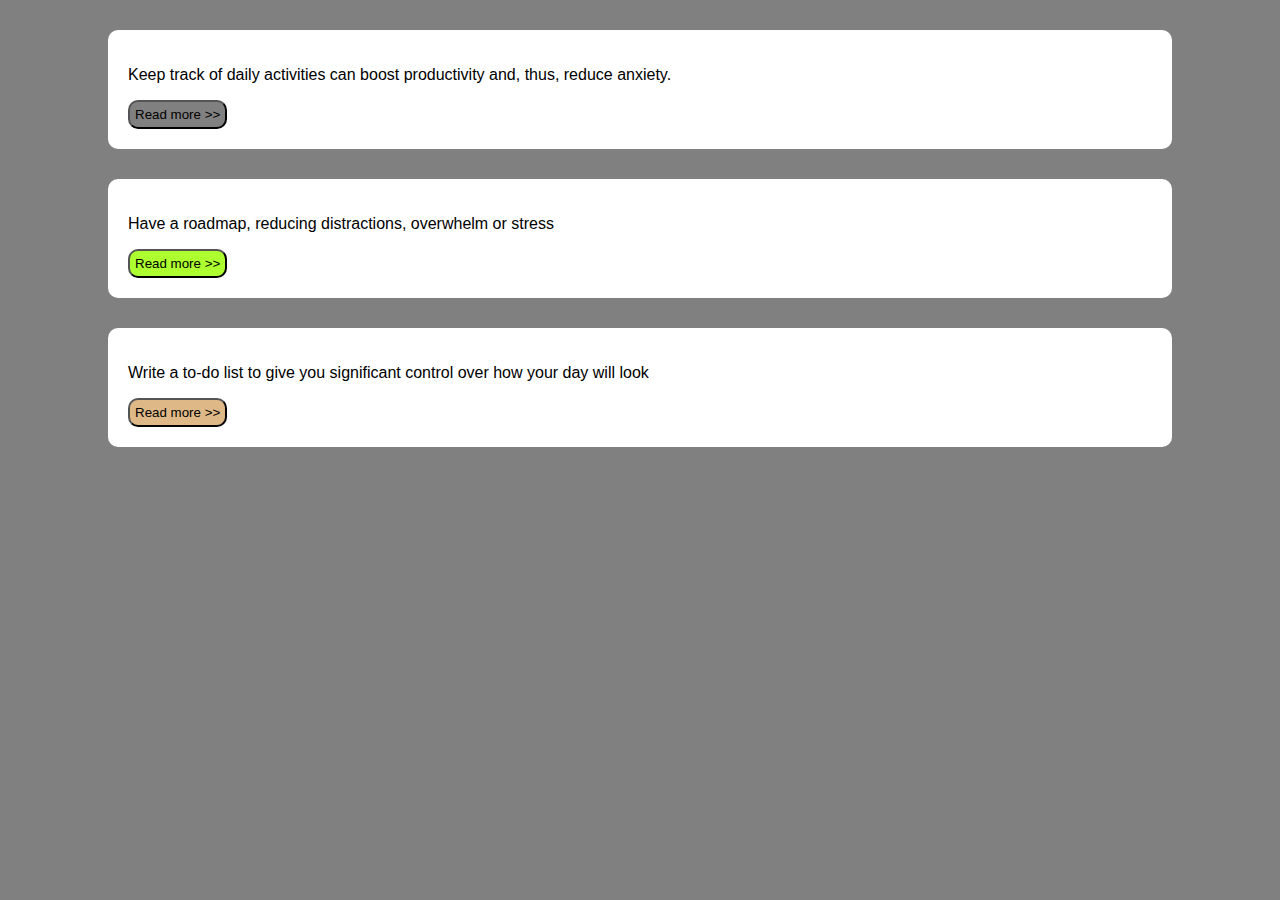
<file: EX-1/index.html>
<!DOCTYPE html>
<html lang="en">
  <head>
    <meta charset="UTF-8" />
    <meta http-equiv="X-UA-Compatible" content="IE=edge" />
    <meta name="viewport" content="width=device-width, initial-scale=1.0" />
    <link rel="stylesheet" href="style.css" />
  </head>
  <body>
    <div class="container">
      <p>
        Keep track of daily activities can boost productivity and, thus, reduce
        anxiety.
      </p>
      <button class="btn-gray">Read more >></button>
    </div>
    <div class="container">
      <p>Have a roadmap, reducing distractions, overwhelm or stress</p>
      <button class="btn-green">Read more >></button>
    </div>
    <div class="container">
      <p>
        Write a to-do list to give you significant control over how your day
        will look
      </p>
      <button class="btn-burlywood">Read more >></button>
    </div>
  </body>
</html>
</file>
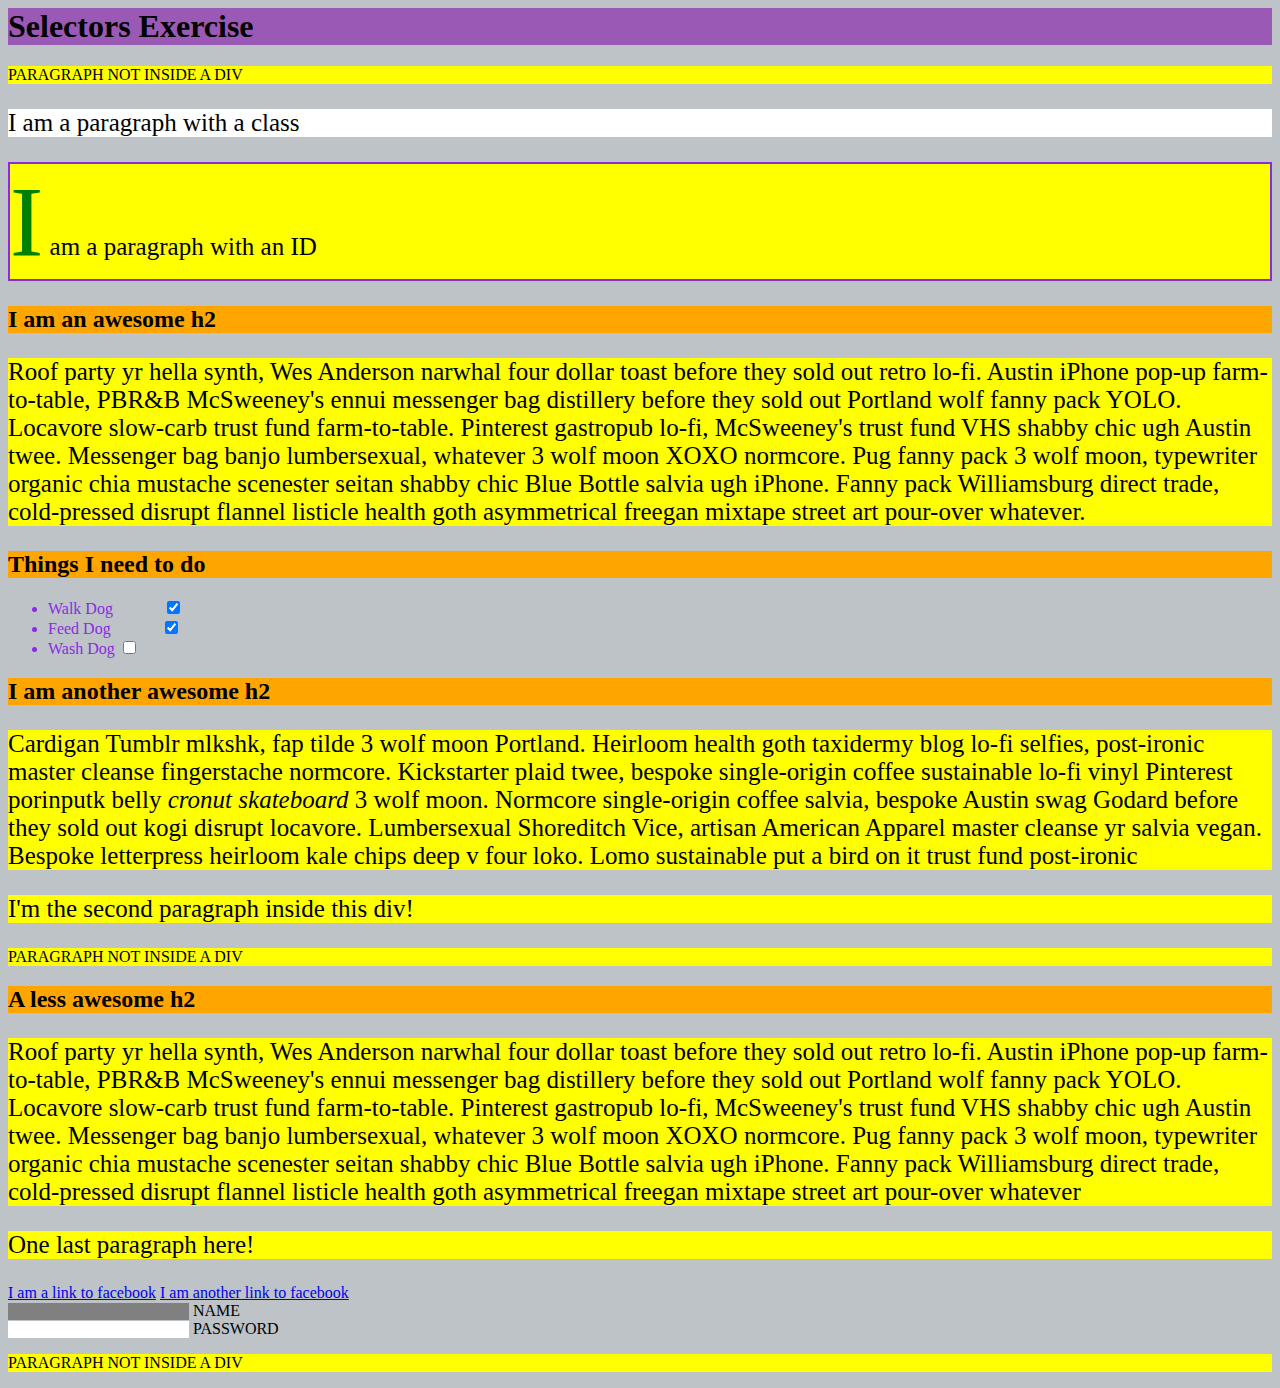
<file: EX-2/index.html>
<html>
  <head>
    <meta charset="UTF-8" />
    <title>Selectors Exercise</title>
    <link rel="stylesheet" type="text/css" href="selectors.css" />
  </head>
  <body class="color">
    <h1>Selectors Exercise</h1>

    <p>PARAGRAPH NOT INSIDE A DIV</p>

    <div>
      <p class="hello">I am a paragraph with a class</p>
      <p id="special">I am a paragraph with an ID</p>

      <h2>I am an awesome h2</h2>

      <p>
        Roof party yr hella synth, Wes Anderson narwhal four dollar toast before
        they sold out retro lo-fi. Austin iPhone pop-up farm-to-table, PBR&B
        McSweeney's ennui messenger bag distillery before they sold out Portland
        wolf fanny pack YOLO. Locavore slow-carb trust fund farm-to-table.
        Pinterest gastropub lo-fi, McSweeney's trust fund VHS shabby chic ugh
        Austin twee. Messenger bag banjo lumbersexual, whatever 3 wolf moon XOXO
        normcore. Pug fanny pack 3 wolf moon, typewriter organic chia mustache
        scenester seitan shabby chic Blue Bottle salvia ugh iPhone. Fanny pack
        Williamsburg direct trade, cold-pressed disrupt flannel listicle health
        goth asymmetrical freegan mixtape street art pour-over whatever.
      </p>
    </div>

    <div>
      <h2>Things I need to do</h2>

      <ul>
        <li>Walk Dog <input type="checkbox" checked /></li>
        <li>Feed Dog <input type="checkbox" checked /></li>
        <li>Wash Dog <input type="checkbox" /></li>
      </ul>
    </div>

    <div>
      <h2>I am another awesome h2</h2>

      <p>
        Cardigan Tumblr mlkshk, fap tilde 3 wolf moon Portland. Heirloom health
        goth taxidermy blog lo-fi selfies, post-ironic master cleanse
        fingerstache normcore. Kickstarter plaid twee, bespoke single-origin
        coffee sustainable lo-fi vinyl Pinterest porinputk belly
        <em>cronut skateboard</em> 3 wolf moon. Normcore single-origin coffee
        salvia, bespoke Austin swag Godard before they sold out kogi disrupt
        locavore. Lumbersexual Shoreditch Vice, artisan American Apparel master
        cleanse yr salvia vegan. Bespoke letterpress heirloom kale chips deep v
        four loko. Lomo sustainable put a bird on it trust fund post-ironic
      </p>

      <p>I'm the second paragraph inside this div!</p>
    </div>

    <p>PARAGRAPH NOT INSIDE A DIV</p>

    <div>
      <h2>A less awesome h2</h2>

      <p>
        Roof party yr hella synth, Wes Anderson narwhal four dollar toast before
        they sold out retro lo-fi. Austin iPhone pop-up farm-to-table, PBR&B
        McSweeney's ennui messenger bag distillery before they sold out Portland
        wolf fanny pack YOLO. Locavore slow-carb trust fund farm-to-table.
        Pinterest gastropub lo-fi, McSweeney's trust fund VHS shabby chic ugh
        Austin twee. Messenger bag banjo lumbersexual, whatever 3 wolf moon XOXO
        normcore. Pug fanny pack 3 wolf moon, typewriter organic chia mustache
        scenester seitan shabby chic Blue Bottle salvia ugh iPhone. Fanny pack
        Williamsburg direct trade, cold-pressed disrupt flannel listicle health
        goth asymmetrical freegan mixtape street art pour-over whatever
      </p>

      <p>One last paragraph here!</p>

      <a href="https://www.facebook.com">I am a link to facebook</a>
      <a href="https://www.facebook.com">I am another link to facebook</a>
      <br />

      <input type="text" name="name" /><label> Name</label><br />
      <input type="password" name="password" /><label> Password</label><br />
    </div>

    <p>PARAGRAPH NOT INSIDE A DIV</p>
  </body>
</html>
</file>
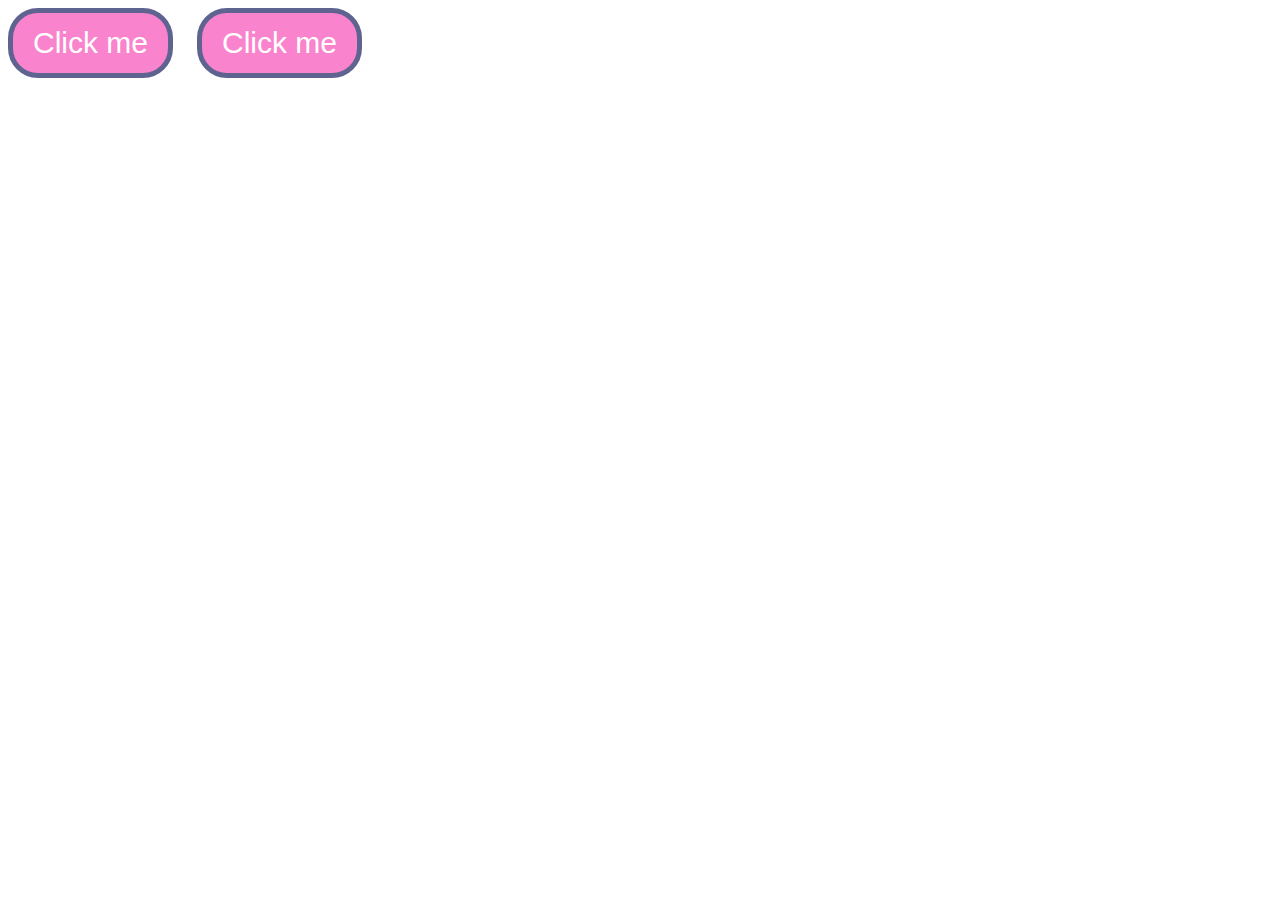
<file: EX-3/index.html>
<!DOCTYPE html>
<html lang="en">
  <head>
    <meta charset="UTF-8" />
    <link rel="stylesheet" type="text/css" href="style.css" />
  </head>
  <body>
    <button class="btn1">Click me</button>
    <button class="btn2">Click me</button>
  </body>
</html>
</file>
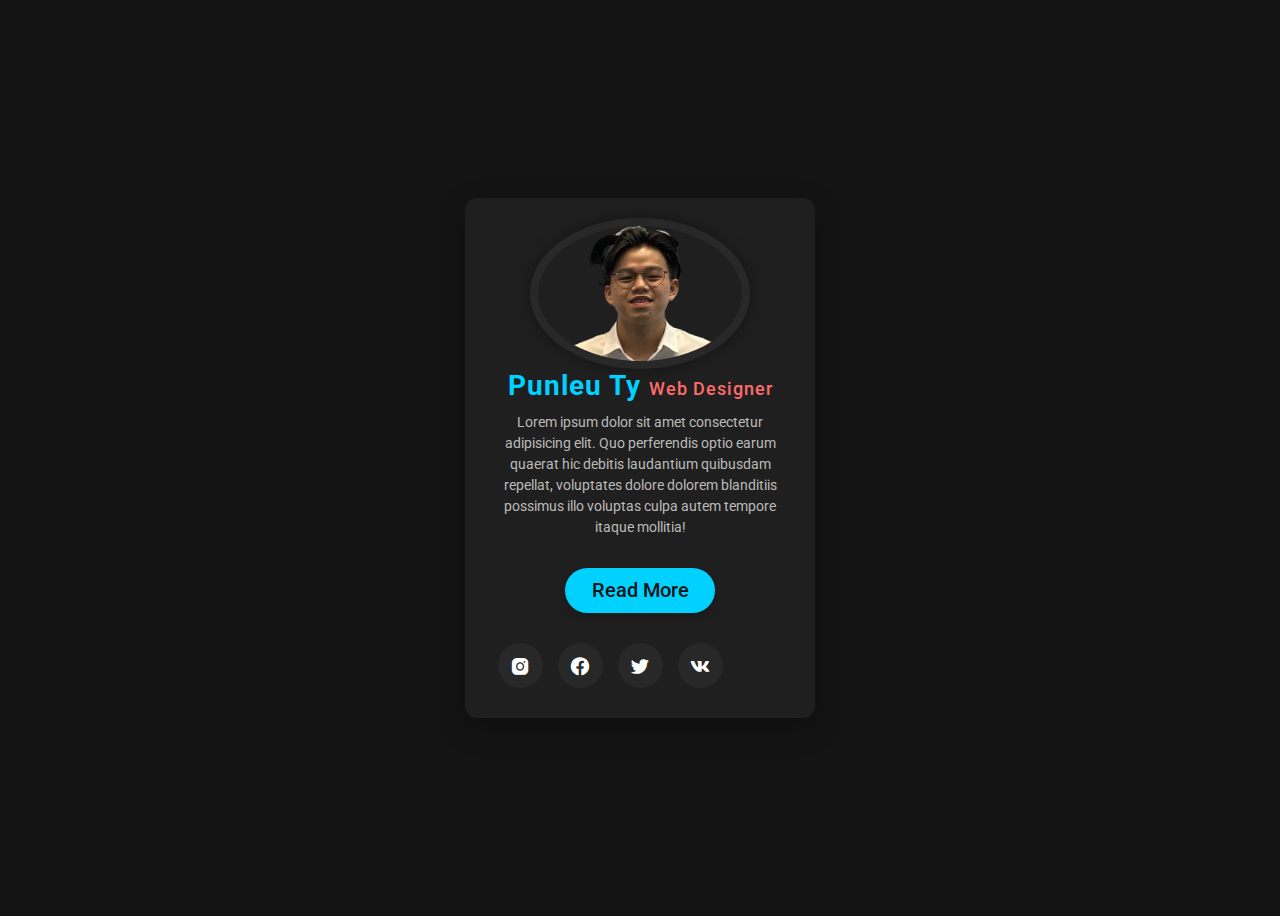
<file: EX-4/index.html>
<!DOCTYPE html>
<html lang="en">
  <head>
    <meta charset="UTF-8" />
    <meta name="viewport" content="width=device-width, initial-scale=1.0" />
    <title>Punleu Profile CARD</title>
    <link rel="stylesheet" href="style.css" />
    <link
      rel="stylesheet"
      href="https://unpkg.com/boxicons@2.1.4/css/boxicons.min.css"
    />
  </head>
  <body>
    <div class="container">
      <div class="image-section">
        <img src="./sticker.webp" alt="Profile Sticker" />
      </div>
      <div class="text-content">
        <span> Punleu Ty </span>
        <span> Web Designer </span>
        <p>
          Lorem ipsum dolor sit amet consectetur adipisicing elit. Quo
          perferendis optio earum quaerat hic debitis laudantium quibusdam
          repellat, voluptates dolore dolorem blanditiis possimus illo voluptas
          culpa autem tempore itaque mollitia!
        </p>
        <a
          href="https://www.google.com/url?sa=i&url=https%3A%2F%2Fwww.behance.net%2Fgallery%2F45207333%2FProfile-Card-Concept&psig=AOvVaw1cpa9BC-aFJWxGlstm5icE&ust=1729998798551000&source=images&cd=vfe&opi=89978449&ved=0CBQQjRxqFwoTCIDW4PKJq4kDFQAAAAAdAAAAABAE"
          target="_blank"
          class="btn"
        >
          Read More
        </a>
        <div class="social-media">
          <i class="bx bxl-instagram-alt"></i>
          <i class="bx bxl-facebook-circle"></i>
          <i class="bx bxl-twitter"></i>
          <i class="bx bxl-vk"></i>
        </div>
      </div>
    </div>
  </body>
</html>
</file>
<file: EX-1/style.css>
body {
  background: grey;
  font-family: sans-serif;
}
.container {
  background-color: white;
  border-radius: 10px;
  padding: 20px;
  margin-top: 30px;
  margin-right: 100px;
  margin-left: 100px;
}
.btn-gray {
  border-radius: 10px;
  background-color: gray;
  padding: 5px;
}
.btn-green {
  border-radius: 10px;
  background-color: greenyellow;
  padding: 5px;
}
.btn-burlywood {
  border-radius: 10px;
  background-color: burlywood;
  padding: 5px;
}
</file>
<file: EX-2/selectors.css>
/* Style the HTML elements according to the following instructions. 
DO NOT ALTER THE EXISTING HTML TO DO THIS.  WRITE ONLY CSS!*/

/* MANDATORY CHALLENGES */

/* Give the <body> element a background of #bdc3c7*/
body {
  background-color: #bdc3c7;
}
/* Make the <h1> element #9b59b6*/
h1 {
  background-color: #9b59b6;
}

/* Make all <h2> elements orange */
h2 {
  background-color: orange;
}

/* Make all <li> elements blue(pick your own hexadecimal blue)*/
li {
  color: blueviolet;
}

/*Change the background on every paragraph to be yellow*/
p {
  background-color: yellow;
}

/*Make all inputs have a 3px red border*/
input {
  border-color: red;
  border: 3px;
}

/* Give everything with the class 'hello' a white background*/
.hello {
  background-color: white;
}
/*Give the element with id 'special' a 2px solid blue border (pick your own rgb blue)*/
#special {
  border: solid blueviolet 2px;
}
/* BONUS CHALLENGES */
/*You may need to research some other selectors and properties*/

/* Make all the <p>'s that are nested inside of divs 25px font(font-size: 25px)*/
div p {
  font-size: 25px;
}
/* Make only inputs with type 'text' have a gray background*/
input[type="text"] {
  background-color: gray;
}
/* Make all "checked" checkboxes have a left margin of 50px(margin-left: 50px)*/
input:checked {
  margin-left: 50px;
}
/* Make the <label> elements all UPPERCASE without changing the HTML(definitely look this one up*/
label {
  text-transform: uppercase;
}
/* Make the first letter of the element with id 'special' green and 100px font size(font-size: 100)*/
#special::first-letter {
  font-size: 100px;
  color: green;
}

/* Make the <h1> element's color change to blue when hovered over */
h1:hover {
  color: blue;
}
</file>
<file: EX-3/style.css>
/* TODO */
.btn1 {
  background-color: #fa83cd;
  border-radius: 30px;
  margin-right: 20px;
  border: 5px solid rgb(150, 155, 220);
  border-color: rgb(95, 99, 144);
  width: 165px;
  height: 70px;
  font-size: 30px;
  color: white;
}
.btn2 {
  background-color: #fa83cd;
  border-radius: 30px;
  margin-right: 20px;
  border: 5px solid rgb(150, 155, 220);
  border-color: rgb(95, 99, 144);
  width: 165px;
  height: 70px;
  font-size: 30px;
  color: white;
}
.btn2:hover {
  background-color: rgb(97, 100, 144);
  border: 5px solid rgb(25, 29, 86);
}
</file>
<file: EX-4/style.css>
@import url("https://fonts.googleapis.com/css2?family=Roboto:wght@400;500;700&display=swap");

* {
  margin: none;
  padding: none;
  box-sizing: border-box;
  font-family: "Roboto", sans-serif;
  color: #fff;
}

body {
  display: flex;
  justify-content: center;
  align-items: center;
  min-height: 100vh;
  background: #141414;
}

.container {
  height: 520px;
  width: 350px;
  border-radius: 12px;
  background: #1f1f1f;
  box-shadow: 0 10px 30px rgba(0, 0, 0, 0.3);
  display: flex;
  flex-direction: column;
  justify-content: space-between;
  align-items: center;
  padding: 20px;
  transition: transform 0.3s ease, box-shadow 0.3s ease;
}

.container:hover {
  transform: translateY(-10px);
  box-shadow: 0 15px 40px rgba(0, 0, 0, 0.5);
}

.image-section {
  height: 220px;
  width: 220px;
  border-radius: 50%;
  overflow: hidden;
  border: 8px solid #282828;
  box-shadow: 0 0 15px rgba(0, 0, 0, 0.4);
}

img {
  width: 100%;
  border-radius: 50%;
}

.text-content {
  text-align: center;
  color: #fff;
}

.text-content span:nth-child(1) {
  letter-spacing: 1px;
  font-size: 28px;
  font-weight: 700;
  color: #00d1ff;
}

.text-content span:nth-child(2) {
  letter-spacing: 1px;
  font-size: 18px;
  font-weight: 500;
  color: #ff6b6b;
  margin-bottom: 15px;
}

.text-content p {
  font-size: 14px;
  line-height: 1.5;
  max-width: 300px;
  margin: 10px 0;
  color: #bbbbbb;
}

.btn {
  display: inline-block;
  text-align: center;
  line-height: 40px;
  height: 45px;
  width: 150px;
  font-size: 20px;
  font-weight: 500;
  background: #00d1ff;
  color: #141414;
  border: 2px solid #00d1ff;
  cursor: pointer;
  border-radius: 90px;
  margin: 20px 0;
  box-shadow: 0 5px 10px rgba(0, 0, 0, 0.2);
  text-decoration: none;
  transition: all 0.3s ease;
}

.btn:hover {
  background-color: #00a4d1;
  background: #00a4d1;
  transform: scale(1.05);
  box-shadow: 0 8px 20px rgba(0, 0, 0, 0.4);
}

.social-media {
  display: flex;
  justify-content: space-around;
  width: 100%;
  max-width: 240px;
  padding: 10px 0;
}

.social-media i {
  cursor: pointer;
  height: 45px;
  width: 45px;
  border-radius: 50%;
  display: flex;
  justify-content: center;
  align-items: center;
  font-size: 22px;
  background-color: #282828;
  transition: all 0.3s;
}

.social-media i:hover {
  background-color: #00d1ff;
  color: #141414;
  transform: scale(1.1);
}
</file>
